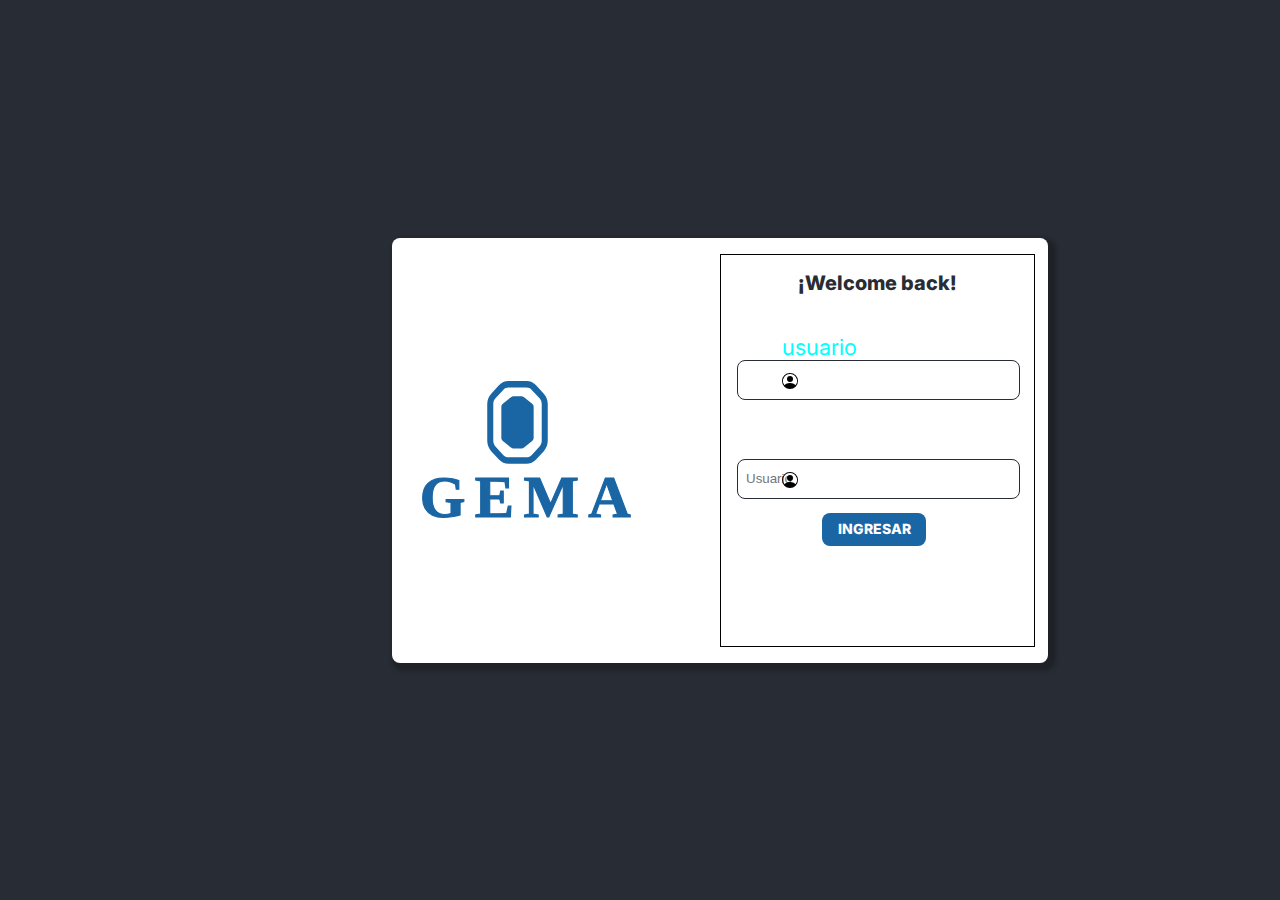
<file: index.html>
<!DOCTYPE html>
<html lang="es">

<head>
    <meta charset="UTF-8">
    <meta name="viewport" content="width=device-width, initial-scale=1.0">
    <title>Formulario Estilizado</title>
    <link rel="stylesheet" href="css/style.css">
   
</head>

<body>
    <div class="continer__form">
        <!-- Imagen Principal -->
         <div>
             <img src="logogema/Isologo.svg" alt="Logo Principal" class="logo__principal">
         </div>


      
       
            
            <!-- Campo de entrada Usuario -->
            <div class="input-container">

                <h2 class="texto__principal">¡Welcome back!</h2>


                <!-- usuario -->

                
                <label for="username" class="placeholder">
                    <span class="usuario">usuario</span>
                    <input type="text" id="username" class="input__logo" required checked>
                    <svg xmlns="http://www.w3.org/2000/svg" width="16" height="16" fill="currentColor" class="bi bi-person-circle logo__usuario" viewBox="0 0 16 16">
                        <path d="M11 6a3 3 0 1 1-6 0 3 3 0 0 1 6 0"/>
                        <path fill-rule="evenodd" d="M0 8a8 8 0 1 1 16 0A8 8 0 0 1 0 8m8-7a7 7 0 0 0-5.468 11.37C3.242 11.226 4.805 10 8 10s4.757 1.225 5.468 2.37A7 7 0 0 0 8 1"/>
                    </svg>
                </label>





                <!-- usuario -->
                <label for="username" class="placeholder2">

                    <input type="text" id="username" class="input__logo" required placeholder="Usuario" checked>
                    <svg xmlns="http://www.w3.org/2000/svg" width="16" height="16" fill="currentColor" class="bi bi-person-circle logo__usuario" viewBox="0 0 16 16">
                        <path d="M11 6a3 3 0 1 1-6 0 3 3 0 0 1 6 0"/>
                        <path fill-rule="evenodd" d="M0 8a8 8 0 1 1 16 0A8 8 0 0 1 0 8m8-7a7 7 0 0 0-5.468 11.37C3.242 11.226 4.805 10 8 10s4.757 1.225 5.468 2.37A7 7 0 0 0 8 1"/>
                    </svg>
                </label>

                <!-- Botón de ingresar -->
                <button class="btn__ingresar">INGRESAR</button>


            </div>

            

        



    </div>




</body>

</html>
</file>
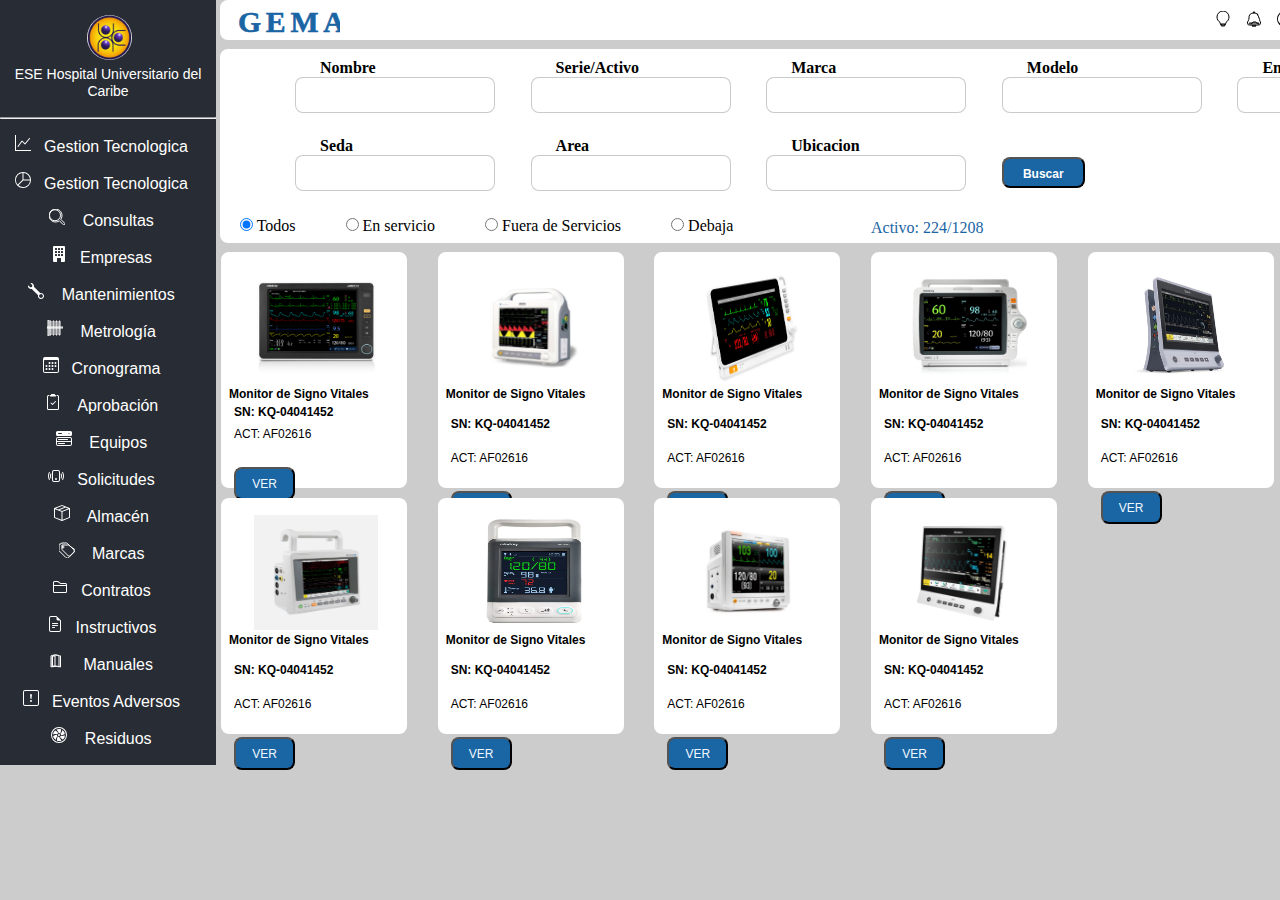
<file: menu.html>
<!DOCTYPE html>
<html lang="en">

<head>
    <meta charset="UTF-8">
    <meta name="viewport" content="width=device-width, initial-scale=1.0">
    <title>Document</title>
    <link rel="stylesheet" href="menu.css">
</head>

<body>

     <!--  esta es la primera section 1 -->
    <form action="#" class="despligue__form">
        
        <div>
            <img src="logogema/circulo.jpeg" alt="Descripción de la imagen" class="imagen__principal">
            <h2 class="texto__principal">ESE Hospital  Universitario del Caribe</h2>
        </div>
        
        <hr>

        <ul class="despligue__ul">

            
            <li>
                <svg xmlns="http://www.w3.org/2000/svg" width="16" height="16" fill="currentColor" class="bi bi-graph-up iconos" viewBox="0 0 16 16">
                    <path fill-rule="evenodd" d="M0 0h1v15h15v1H0zm14.817 3.113a.5.5 0 0 1 .07.704l-4.5 5.5a.5.5 0 0 1-.74.037L7.06 6.767l-3.656 5.027a.5.5 0 0 1-.808-.588l4-5.5a.5.5 0 0 1 .758-.06l2.609 2.61 4.15-5.073a.5.5 0 0 1 .704-.07"/>
                </svg>Gestion Tecnologica
            </li>

            <li>
                <svg xmlns="http://www.w3.org/2000/svg" width="16" height="16" fill="currentColor" class="bi bi-pie-chart iconos" viewBox="0 0 16 16">
                    <path d="M7.5 1.018a7 7 0 0 0-4.79 11.566L7.5 7.793zm1 0V7.5h6.482A7 7 0 0 0 8.5 1.018M14.982 8.5H8.207l-4.79 4.79A7 7 0 0 0 14.982 8.5M0 8a8 8 0 1 1 16 0A8 8 0 0 1 0 8"/>
                </svg>Gestion Tecnologica
                
            </li>   
                       
            <li>
                <svg xmlns="http://www.w3.org/2000/svg" width="16" height="16" fill="none" stroke="currentColor" class="bi bi-search iconos" viewBox="0 0 16 16">
                    <path d="M11.742 10.344a6.5 6.5 0 1 0-1.397 1.398h-.001l3.85 3.85a1 1 0 0 0 1.415-1.414l-3.85-3.85zm-5.74 1.406a5.5 5.5 0 1 1 0-11 5.5 5.5 0 0 1 0 11z"/>
                </svg> Consultas
            </li>
            <li>
                <svg xmlns="http://www.w3.org/2000/svg" width="16" height="16" fill="currentColor" class="bi bi-building-fill iconos" viewBox="0 0 16 16">
                    <path d="M3 0a1 1 0 0 0-1 1v14a1 1 0 0 0 1 1h3v-3.5a.5.5 0 0 1 .5-.5h3a.5.5 0 0 1 .5.5V16h3a1 1 0 0 0 1-1V1a1 1 0 0 0-1-1zm1 2.5a.5.5 0 0 1 .5-.5h1a.5.5 0 0 1 .5.5v1a.5.5 0 0 1-.5.5h-1a.5.5 0 0 1-.5-.5zm3 0a.5.5 0 0 1 .5-.5h1a.5.5 0 0 1 .5.5v1a.5.5 0 0 1-.5.5h-1a.5.5 0 0 1-.5-.5zm3.5-.5h1a.5.5 0 0 1 .5.5v1a.5.5 0 0 1-.5.5h-1a.5.5 0 0 1-.5-.5v-1a.5.5 0 0 1 .5-.5M4 5.5a.5.5 0 0 1 .5-.5h1a.5.5 0 0 1 .5.5v1a.5.5 0 0 1-.5.5h-1a.5.5 0 0 1-.5-.5zM7.5 5h1a.5.5 0 0 1 .5.5v1a.5.5 0 0 1-.5.5h-1a.5.5 0 0 1-.5-.5v-1a.5.5 0 0 1 .5-.5m2.5.5a.5.5 0 0 1 .5-.5h1a.5.5 0 0 1 .5.5v1a.5.5 0 0 1-.5.5h-1a.5.5 0 0 1-.5-.5zM4.5 8h1a.5.5 0 0 1 .5.5v1a.5.5 0 0 1-.5.5h-1a.5.5 0 0 1-.5-.5v-1a.5.5 0 0 1 .5-.5m2.5.5a.5.5 0 0 1 .5-.5h1a.5.5 0 0 1 .5.5v1a.5.5 0 0 1-.5.5h-1a.5.5 0 0 1-.5-.5zm3.5-.5h1a.5.5 0 0 1 .5.5v1a.5.5 0 0 1-.5.5h-1a.5.5 0 0 1-.5-.5v-1a.5.5 0 0 1 .5-.5"/>
                </svg>Empresas
                
            </li>
            <li>
                <svg xmlns="http://www.w3.org/2000/svg" width="16" height="16" fill="#ffffff" class="bi bi-wrench iconos" viewBox="0 0 16 16">
                    <path d="M.102 2.223A3.004 3.004 0 0 0 3.78 5.897l6.341 6.252A3.003 3.003 0 0 0 13 16a3 3 0 1 0-.851-5.878L5.897 3.781A3.004 3.004 0 0 0 2.223.1l2.141 2.142L4 4l-1.757.364zm13.37 9.019.528.026.287.445.445.287.026.529L15 13l-.242.471-.026.529-.445.287-.287.445-.529.026L13 15l-.471-.242-.529-.026-.287-.445-.445-.287-.026-.529L11 13l.242-.471.026-.529.445-.287.287-.445.529-.026L13 11z"/>
                </svg> Mantenimientos              
            </li>
            <li>
                <svg xmlns="http://www.w3.org/2000/svg" width="16" height="16" fill="none" stroke="currentColor" class="bi bi-rulers iconos" viewBox="0 0 16 16">
                    <path d="M1 0h1v16H1V0zM0 7h16v1H0V7zM3 1h1v14H3V1zM6 1h1v14H6V1zM9 1h1v14H9V1zM12 1h1v14h-1V1z"/>
                </svg> Metrología
            </li>

            <li>
                <svg xmlns="http://www.w3.org/2000/svg" width="16" height="16" fill="currentColor" class="bi bi-calendar3 iconos" viewBox="0 0 16 16">
                    <path d="M14 0H2a2 2 0 0 0-2 2v12a2 2 0 0 0 2 2h12a2 2 0 0 0 2-2V2a2 2 0 0 0-2-2M1 3.857C1 3.384 1.448 3 2 3h12c.552 0 1 .384 1 .857v10.286c0 .473-.448.857-1 .857H2c-.552 0-1-.384-1-.857z"/>
                    <path d="M6.5 7a1 1 0 1 0 0-2 1 1 0 0 0 0 2m3 0a1 1 0 1 0 0-2 1 1 0 0 0 0 2m3 0a1 1 0 1 0 0-2 1 1 0 0 0 0 2m-9 3a1 1 0 1 0 0-2 1 1 0 0 0 0 2m3 0a1 1 0 1 0 0-2 1 1 0 0 0 0 2m3 0a1 1 0 1 0 0-2 1 1 0 0 0 0 2m3 0a1 1 0 1 0 0-2 1 1 0 0 0 0 2m-9 3a1 1 0 1 0 0-2 1 1 0 0 0 0 2m3 0a1 1 0 1 0 0-2 1 1 0 0 0 0 2m3 0a1 1 0 1 0 0-2 1 1 0 0 0 0 2"/>
                </svg>Cronograma
                
                
            </li>
            <li>
                <svg xmlns="http://www.w3.org/2000/svg" width="16" height="16" fill="currentColor" class="bi bi-clipboard2-check iconos" viewBox="0 0 16 16">
                    <path d="M9.5 0a.5.5 0 0 1 .5.5.5.5 0 0 0 .5.5.5.5 0 0 1 .5.5V2a.5.5 0 0 1-.5.5h-5A.5.5 0 0 1 5 2v-.5a.5.5 0 0 1 .5-.5.5.5 0 0 0 .5-.5.5.5 0 0 1 .5-.5z"/>
                    <path d="M3 2.5a.5.5 0 0 1 .5-.5H4a.5.5 0 0 0 0-1h-.5A1.5 1.5 0 0 0 2 2.5v12A1.5 1.5 0 0 0 3.5 16h9a1.5 1.5 0 0 0 1.5-1.5v-12A1.5 1.5 0 0 0 12.5 1H12a.5.5 0 0 0 0 1h.5a.5.5 0 0 1 .5.5v12a.5.5 0 0 1-.5.5h-9a.5.5 0 0 1-.5-.5z"/>
                    <path d="M10.854 7.854a.5.5 0 0 0-.708-.708L7.5 9.793 6.354 8.646a.5.5 0 1 0-.708.708l1.5 1.5a.5.5 0 0 0 .708 0z"/>
                </svg> Aprobación
                
            </li>
            <li>
                <svg xmlns="http://www.w3.org/2000/svg" width="16" height="16" fill="currentColor" class="bi bi-menu-button-wide-fill iconos" viewBox="0 0 16 16">
                    <path d="M1.5 0A1.5 1.5 0 0 0 0 1.5v2A1.5 1.5 0 0 0 1.5 5h13A1.5 1.5 0 0 0 16 3.5v-2A1.5 1.5 0 0 0 14.5 0zm1 2h3a.5.5 0 0 1 0 1h-3a.5.5 0 0 1 0-1m9.927.427A.25.25 0 0 1 12.604 2h.792a.25.25 0 0 1 .177.427l-.396.396a.25.25 0 0 1-.354 0zM0 8a2 2 0 0 1 2-2h12a2 2 0 0 1 2 2v5a2 2 0 0 1-2 2H2a2 2 0 0 1-2-2zm1 3v2a1 1 0 0 0 1 1h12a1 1 0 0 0 1-1v-2zm14-1V8a1 1 0 0 0-1-1H2a1 1 0 0 0-1 1v2zM2 8.5a.5.5 0 0 1 .5-.5h9a.5.5 0 0 1 0 1h-9a.5.5 0 0 1-.5-.5m0 4a.5.5 0 0 1 .5-.5h6a.5.5 0 0 1 0 1h-6a.5.5 0 0 1-.5-.5"/>
                </svg> Equipos
                
            </li>
            <li>
                <svg xmlns="http://www.w3.org/2000/svg" width="16" height="16" fill="currentColor" class="bi bi-phone-vibrate iconos" viewBox="0 0 16 16">
                    <path d="M10 3a1 1 0 0 1 1 1v8a1 1 0 0 1-1 1H6a1 1 0 0 1-1-1V4a1 1 0 0 1 1-1zM6 2a2 2 0 0 0-2 2v8a2 2 0 0 0 2 2h4a2 2 0 0 0 2-2V4a2 2 0 0 0-2-2z"/>
                    <path d="M8 12a1 1 0 1 0 0-2 1 1 0 0 0 0 2M1.599 4.058a.5.5 0 0 1 .208.676A7 7 0 0 0 1 8c0 1.18.292 2.292.807 3.266a.5.5 0 0 1-.884.468A8 8 0 0 1 0 8c0-1.347.334-2.619.923-3.734a.5.5 0 0 1 .676-.208m12.802 0a.5.5 0 0 1 .676.208A8 8 0 0 1 16 8a8 8 0 0 1-.923 3.734.5.5 0 0 1-.884-.468A7 7 0 0 0 15 8c0-1.18-.292-2.292-.807-3.266a.5.5 0 0 1 .208-.676M3.057 5.534a.5.5 0 0 1 .284.648A5 5 0 0 0 3 8c0 .642.12 1.255.34 1.818a.5.5 0 1 1-.93.364A6 6 0 0 1 2 8c0-.769.145-1.505.41-2.182a.5.5 0 0 1 .647-.284m9.886 0a.5.5 0 0 1 .648.284C13.855 6.495 14 7.231 14 8s-.145 1.505-.41 2.182a.5.5 0 0 1-.93-.364C12.88 9.255 13 8.642 13 8s-.12-1.255-.34-1.818a.5.5 0 0 1 .283-.648"/>
                </svg>Solicitudes
                
                
            </li>
            <li>
                <svg xmlns="http://www.w3.org/2000/svg" width="16" height="16" fill="currentColor" class="bi bi-box-seam iconos" viewBox="0 0 16 16">
                    <path d="M8.186 1.113a.5.5 0 0 0-.372 0L1.846 3.5l2.404.961L10.404 2zm3.564 1.426L5.596 5 8 5.961 14.154 3.5zm3.25 1.7-6.5 2.6v7.922l6.5-2.6V4.24zM7.5 14.762V6.838L1 4.239v7.923zM7.443.184a1.5 1.5 0 0 1 1.114 0l7.129 2.852A.5.5 0 0 1 16 3.5v8.662a1 1 0 0 1-.629.928l-7.185 2.874a.5.5 0 0 1-.372 0L.63 13.09a1 1 0 0 1-.63-.928V3.5a.5.5 0 0 1 .314-.464z"/>
                </svg> Almacén
                
            </li>
            <li>
                <svg xmlns="http://www.w3.org/2000/svg" width="16" height="16" fill="none" stroke="currentColor" class="bi bi-tag iconos" viewBox="0 0 16 16">
                    <path d="M2 2a1 1 0 0 1 1-1h4.586a1 1 0 0 1 .707.293l6.414 6.414a2 2 0 0 1 0 2.828l-5 5a2 2 0 0 1-2.828 0l-6.414-6.414A1 1 0 0 1 0 7.586V3a1 1 0 0 1 1-1zm1 1v4.586l6.414 6.414a1 1 0 0 0 1.414 0l5-5a1 1 0 0 0 0-1.414L9.414 3H3zm1 1a1 1 0 1 0 0 2 1 1 0 0 0 0-2z"/>
                </svg> Marcas
            </li>
            <li>
                <svg xmlns="http://www.w3.org/2000/svg" width="16" height="16" fill="currentColor" class="bi bi-folder2 iconos" viewBox="0 0 16 16">
                    <path d="M1 3.5A1.5 1.5 0 0 1 2.5 2h2.764c.958 0 1.76.56 2.311 1.184C7.985 3.648 8.48 4 9 4h4.5A1.5 1.5 0 0 1 15 5.5v7a1.5 1.5 0 0 1-1.5 1.5h-11A1.5 1.5 0 0 1 1 12.5zM2.5 3a.5.5 0 0 0-.5.5V6h12v-.5a.5.5 0 0 0-.5-.5H9c-.964 0-1.71-.629-2.174-1.154C6.374 3.334 5.82 3 5.264 3zM14 7H2v5.5a.5.5 0 0 0 .5.5h11a.5.5 0 0 0 .5-.5z"/>
                </svg>Contratos
                
            </li>
            <li>
                <svg xmlns="http://www.w3.org/2000/svg" width="16" height="16" fill="currentColor" class="bi bi-file-earmark-text iconos" viewBox="0 0 16 16">
                    <path d="M5.5 7a.5.5 0 0 0 0 1h5a.5.5 0 0 0 0-1zM5 9.5a.5.5 0 0 1 .5-.5h5a.5.5 0 0 1 0 1h-5a.5.5 0 0 1-.5-.5m0 2a.5.5 0 0 1 .5-.5h2a.5.5 0 0 1 0 1h-2a.5.5 0 0 1-.5-.5"/>
                    <path d="M9.5 0H4a2 2 0 0 0-2 2v12a2 2 0 0 0 2 2h8a2 2 0 0 0 2-2V4.5zm0 1v2A1.5 1.5 0 0 0 11 4.5h2V14a1 1 0 0 1-1 1H4a1 1 0 0 1-1-1V2a1 1 0 0 1 1-1z"/>
                </svg>Instructivos
                
            </li>
            <li>
                <svg xmlns="http://www.w3.org/2000/svg" width="16" height="16" fill="none" stroke="currentColor" class="bi bi-book iconos" viewBox="0 0 16 16">
                    <path d="M1 2.828c.885-.37 2.154-.768 4-.805 1.846.037 3.115.436 4 .805V14c-.885-.37-2.154-.768-4-.805-1.846.037-3.115.436-4 .805V2.828zM5 3c-1.405 0-2.462.237-3 .486V13.5c.508-.192 1.541-.437 3-.482V3z"/>
                    <path d="M9.5 2.828c-.885-.37-2.154-.768-4-.805C4.654 2.043 3.385 2.442 2.5 2.828V14c.885-.37 2.154-.768 4-.805 1.846.037 3.115.436 4 .805V2.828z"/>
                </svg> Manuales
            </li>
            <li>
                <svg xmlns="http://www.w3.org/2000/svg" width="16" height="16" fill="currentColor" class="bi bi-exclamation-square iconos" viewBox="0 0 16 16">
                    <path d="M14 1a1 1 0 0 1 1 1v12a1 1 0 0 1-1 1H2a1 1 0 0 1-1-1V2a1 1 0 0 1 1-1zM2 0a2 2 0 0 0-2 2v12a2 2 0 0 0 2 2h12a2 2 0 0 0 2-2V2a2 2 0 0 0-2-2z"/>
                    <path d="M7.002 11a1 1 0 1 1 2 0 1 1 0 0 1-2 0M7.1 4.995a.905.905 0 1 1 1.8 0l-.35 3.507a.552.552 0 0 1-1.1 0z"/>
                </svg>Eventos Adversos
                 
            </li>
            <li>
                <svg xmlns="http://www.w3.org/2000/svg" width="16" height="16" fill="currentColor" class="bi bi-fan  iconos" viewBox="0 0 16 16">
                    <path d="M10 3c0 1.313-.304 2.508-.8 3.4a2 2 0 0 0-1.484-.38c-.28-.982-.91-2.04-1.838-2.969a8 8 0 0 0-.491-.454A6 6 0 0 1 8 2c.691 0 1.355.117 1.973.332Q10 2.661 10 3m0 5q0 .11-.012.217c1.018-.019 2.2-.353 3.331-1.006a8 8 0 0 0 .57-.361 6 6 0 0 0-2.53-3.823 9 9 0 0 1-.145.64c-.34 1.269-.944 2.346-1.656 3.079.277.343.442.78.442 1.254m-.137.728a2 2 0 0 1-1.07 1.109c.525.87 1.405 1.725 2.535 2.377q.3.174.605.317a6 6 0 0 0 2.053-4.111q-.311.11-.641.199c-1.264.339-2.493.356-3.482.11ZM8 10c-.45 0-.866-.149-1.2-.4-.494.89-.796 2.082-.796 3.391q0 .346.027.678A6 6 0 0 0 8 14c.94 0 1.83-.216 2.623-.602a8 8 0 0 1-.497-.458c-.925-.926-1.555-1.981-1.836-2.96Q8.149 10 8 10M6 8q0-.12.014-.239c-1.02.017-2.205.351-3.34 1.007a8 8 0 0 0-.568.359 6 6 0 0 0 2.525 3.839 8 8 0 0 1 .148-.653c.34-1.267.94-2.342 1.65-3.075A2 2 0 0 1 6 8m-3.347-.632c1.267-.34 2.498-.355 3.488-.107.196-.494.583-.89 1.07-1.1-.524-.874-1.406-1.733-2.541-2.388a8 8 0 0 0-.594-.312 6 6 0 0 0-2.06 4.106q.309-.11.637-.199M8 9a1 1 0 1 0 0-2 1 1 0 0 0 0 2"/>
                    <path d="M8 15A7 7 0 1 1 8 1a7 7 0 0 1 0 14m0 1A8 8 0 1 0 8 0a8 8 0 0 0 0 16"/>
                </svg> Residuos
                
            </li>

        </ul>
        </div>
    </form>
 
    
    
    <section class="enlace">        
        <!-- esta es la segunda section 2 -->        
        <div >
          <img src="logogema/Logotipo.svg" alt=""   class="imagen__gema-menu">
        </div>
        <div class="derecha">
          <!-- bombillo -->
          <svg xmlns="http://www.w3.org/2000/svg" width="16" height="16" fill="none" stroke="currentColor" class="bi bi-lightbulb iconos" viewBox="0 0 16 16">
            <path d="M2 6a6 6 0 1 1 12 0c0 2.34-1.212 4.19-3 5.313V12a1 1 0 0 1-1 1v1a1 1 0 0 1-1 1H7a1 1 0 0 1-1-1v-1a1 1 0 0 1-1-1v-.687C3.213 10.19 2 8.34 2 6zm4 7v1h4v-1H6z"/>
          </svg>          
          <!-- campana -->
          <svg xmlns="http://www.w3.org/2000/svg" width="16" height="16" fill="none" stroke="currentColor" class="bi bi-bell iconos" viewBox="0 0 16 16">
            <path d="M8 16a2 2 0 0 0 1.985-1.75H6.015A2 2 0 0 0 8 16zm.75-14.5a.75.75 0 0 0-1.5 0h1.5zm3.42 2.08A5.5 5.5 0 0 0 8 2a5.5 5.5 0 0 0-4.17 1.58A5.478 5.478 0 0 0 3 7c0 1.06-.292 2.025-.767 2.873l-.021.034a3.117 3.117 0 0 0-.772 2.1v.005c0 .118.003.235.01.35C1.46 13.57 2.343 14 3.5 14h9c1.157 0 2.04-.43 2.05-1.638a4.978 4.978 0 0 0 .01-.35v-.005a3.117 3.117 0 0 0-.772-2.1l-.021-.034A5.525 5.525 0 0 0 13 7a5.478 5.478 0 0 0-1.83-3.42zM12.5 13a2.5 2.5 0 0 1-2.45-2H6.95a2.5 2.5 0 0 1-2.45 2H3.5a.5.5 0 0 1 0-1h9a.5.5 0 0 1 0 1h-.5z"/>
          </svg>          
          <!-- usuario -->
          <svg xmlns="http://www.w3.org/2000/svg" width="16" height="16" fill="currentColor" class="bi bi-person-circle logo__usuario iconos" viewBox="0 0 16 16">
            <path d="M11 6a3 3 0 1 1-6 0 3 3 0 0 1 6 0"/>
            <path fill-rule="evenodd" d="M0 8a8 8 0 1 1 16 0A8 8 0 0 1 0 8m8-7a7 7 0 0 0-5.468 11.37C3.242 11.226 4.805 10 8 10s4.757 1.225 5.468 2.37A7 7 0 0 0 8 1"/>
          </svg>
          <h2 class="texto__usuario">Nombre del Usuario</h2>
          <!-- flecha > hacia abajo -->
          <svg xmlns="http://www.w3.org/2000/svg" width="16" height="16" fill="currentColor" class="bi bi-chevron-down iconos" viewBox="0 0 16 16">
            <path fill-rule="evenodd" d="M1.646 5.646a.5.5 0 0 1 .708 0L8 11.293l5.646-5.647a.5.5 0 0 1 .708.708l-6 6a.5.5 0 0 1-.708 0l-6-6a.5.5 0 0 1 0-.708z"/>
          </svg>
        </div>
      </div>
    </section>



    <!--  esta es la tercera section 3 -->

    <section class="imput__section">

        <div class="enlaces__usuario">

            <section  class="label__input">  

                <label for="Nombre">
                    <span>Nombre</span>
                    <input type="text" name="Nombre" class="Nombre">
                </label>
                <label for="Nombre">
                    <span>Serie/Activo</span>
                    <input type="text" name="Nombre" class="Nombre">
                </label>
                <label for="Nombre">
                    <span> Marca</span>
                    <input type="text" name="Nombre" class="Nombre">
                </label>
                <label for="Nombre">
                    <span>Modelo</span>
                    <input type="text" name="Nombre" class="Nombre">
                </label>
                <label for="Nombre">
                    <span>Entidad</span>
                    <input type="text" name="Nombre" class="Nombre">
                </label>
                <label for="Nombre">
                    <span>Seda</span>
                    <input type="text" name="Nombre" class="Nombre">
                </label>
                <label for="Nombre">
                    <span>Area</span>
                    <input type="text" name="Nombre" class="Nombre">
                </label>
                <label for="Nombre">
                    <span>Ubicacion</span>
                    <input type="text" name="Nombre" class="Nombre">
                </label>


                <!-- el boton -->
                <button class="boton__principal">
                   <h2 class="buscar__texto">Buscar</h2> 
                </button>

            </section>
            <!-- tercera sesion -->
            <section class="input__iconos"> 

                <div class="input__radio">  
                   
                    <label for="nombre__radio1" class="label-radio">
                        <input type="radio" id="nombre__radio1" name="Nombre" class="nombre-radio" value="opcion1" checked>
                        Todos
                    </label>

                    <label for="nombre__radio2" class="label-radio">
                        <input type="radio" id="nombre__radio2" name="Nombre" class="nombre-radio" value="opcion2">
                        En servicio
                    </label>

                    <label for="nombre__radio3" class="label-radio">
                        <input type="radio" id="nombre__radio3" name="Nombre" class="nombre-radio" value="opcion3">
                        Fuera de Servicios
                    </label>

                    <label for="nombre__radio4" class="label-radio">
                        <input type="radio" id="nombre__radio4" name="Nombre" class="nombre-radio" value="opcion4">
                        Debaja
                    </label>
                    

                </div>
                <p class="parafo-activo">
                    Activo: 224/1208  
                </p>
                <div class="iconos__svg">  

                    <!-- icono de los puntos y tres linias  -->
                    <svg xmlns="http://www.w3.org/2000/svg" width="16" height="16" fill="currentColor" class="bi bi-list-ul  flecha" viewBox="0 0 16 16">
                        <path fill-rule="evenodd" d="M5 11.5a.5.5 0 0 1 .5-.5h9a.5.5 0 0 1 0 1h-9a.5.5 0 0 1-.5-.5m0-4a.5.5 0 0 1 .5-.5h9a.5.5 0 0 1 0 1h-9a.5.5 0 0 1-.5-.5m0-4a.5.5 0 0 1 .5-.5h9a.5.5 0 0 1 0 1h-9a.5.5 0 0 1-.5-.5m-3 1a1 1 0 1 0 0-2 1 1 0 0 0 0 2m0 4a1 1 0 1 0 0-2 1 1 0 0 0 0 2m0 4a1 1 0 1 0 0-2 1 1 0 0 0 0 2"/>
                    </svg>
                    <!-- icono de los cuatro cuadrados  -->
                    <svg xmlns="http://www.w3.org/2000/svg" width="16" height="16" fill="currentColor" class="bi bi-grid flecha flecha1" viewBox="0 0 16 16">
                        <path d="M1 2.5A1.5 1.5 0 0 1 2.5 1h3A1.5 1.5 0 0 1 7 2.5v3A1.5 1.5 0 0 1 5.5 7h-3A1.5 1.5 0 0 1 1 5.5zM2.5 2a.5.5 0 0 0-.5.5v3a.5.5 0 0 0 .5.5h3a.5.5 0 0 0 .5-.5v-3a.5.5 0 0 0-.5-.5zm6.5.5A1.5 1.5 0 0 1 10.5 1h3A1.5 1.5 0 0 1 15 2.5v3A1.5 1.5 0 0 1 13.5 7h-3A1.5 1.5 0 0 1 9 5.5zm1.5-.5a.5.5 0 0 0-.5.5v3a.5.5 0 0 0 .5.5h3a.5.5 0 0 0 .5-.5v-3a.5.5 0 0 0-.5-.5zM1 10.5A1.5 1.5 0 0 1 2.5 9h3A1.5 1.5 0 0 1 7 10.5v3A1.5 1.5 0 0 1 5.5 15h-3A1.5 1.5 0 0 1 1 13.5zm1.5-.5a.5.5 0 0 0-.5.5v3a.5.5 0 0 0 .5.5h3a.5.5 0 0 0 .5-.5v-3a.5.5 0 0 0-.5-.5zm6.5.5A1.5 1.5 0 0 1 10.5 9h3a1.5 1.5 0 0 1 1.5 1.5v3a1.5 1.5 0 0 1-1.5 1.5h-3A1.5 1.5 0 0 1 9 13.5zm1.5-.5a.5.5 0 0 0-.5.5v3a.5.5 0 0 0 .5.5h3a.5.5 0 0 0 .5-.5v-3a.5.5 0 0 0-.5-.5z"/>
                    </svg>
                    <!-- icono de un mas dentro de un cuadro  mas  -->
                    <svg xmlns="http://www.w3.org/2000/svg" width="16" height="16" fill="currentColor" class="bi bi-plus-square flecha " viewBox="0 0 16 16">
                        <path d="M14 1a1 1 0 0 1 1 1v12a1 1 0 0 1-1 1H2a1 1 0 0 1-1-1V2a1 1 0 0 1 1-1zM2 0a2 2 0 0 0-2 2v12a2 2 0 0 0 2 2h12a2 2 0 0 0 2-2V2a2 2 0 0 0-2-2z"/>
                        <path d="M8 4a.5.5 0 0 1 .5.5v3h3a.5.5 0 0 1 0 1h-3v3a.5.5 0 0 1-1 0v-3h-3a.5.5 0 0 1 0-1h3v-3A.5.5 0 0 1 8 4"/>
                    </svg>
                    <!-- icono fcha arriba  -->
                    <svg xmlns="http://www.w3.org/2000/svg" width="16" height="16" fill="currentColor" class="bi bi-journal-arrow-up  flecha" viewBox="0 0 16 16">
                        <path fill-rule="evenodd" d="M8 11a.5.5 0 0 0 .5-.5V6.707l1.146 1.147a.5.5 0 0 0 .708-.708l-2-2a.5.5 0 0 0-.708 0l-2 2a.5.5 0 1 0 .708.708L7.5 6.707V10.5a.5.5 0 0 0 .5.5"/>
                        <path d="M3 0h10a2 2 0 0 1 2 2v12a2 2 0 0 1-2 2H3a2 2 0 0 1-2-2v-1h1v1a1 1 0 0 0 1 1h10a1 1 0 0 0 1-1V2a1 1 0 0 0-1-1H3a1 1 0 0 0-1 1v1H1V2a2 2 0 0 1 2-2"/>
                        <path d="M1 5v-.5a.5.5 0 0 1 1 0V5h.5a.5.5 0 0 1 0 1h-2a.5.5 0 0 1 0-1zm0 3v-.5a.5.5 0 0 1 1 0V8h.5a.5.5 0 0 1 0 1h-2a.5.5 0 0 1 0-1zm0 3v-.5a.5.5 0 0 1 1 0v.5h.5a.5.5 0 0 1 0 1h-2a.5.5 0 0 1 0-1z"/>
                    </svg>

                </div>
                <!-- section de los input radios -->
                
             
            </section>    

        <div>   

    </section>


     
    <!--  cuarta section 4 esta bacia  -->



    <div class="contenedor">

        <div class="contenido">
            <img src="logogema/bd1f0a91bd407b5e559f9f1d4c292f8f maquina 1.png" alt="maguina1" class="Monitor__vital">
        
            <div>
                <h2 class="monitor-vital">Monitor de Signo Vitales</h2>
                <p class="sn">SN: KQ-04041452</p>
                <p class="act">ACT: AF02616</p>            
            </div>

            <button class="monitor-vital__boton">VER</button>
        </div>  

        <div class="contenido">
            <img src="logogema/moniro2.png" alt="maguina1" class="Monitor__vital">
            <h2 class="monitor-vital">Monitor de Signo Vitales</h2>
            <p class="sn">SN: KQ-04041452</p>
            <p class="act">ACT: AF02616</p>
            <button class="monitor-vital__boton">VER</button>
        </div>
        <div class="contenido">
            <img src="logogema/monitor3.png" alt="maguina1" class="Monitor__vital">
            <h2 class="monitor-vital">Monitor de Signo Vitales</h2>
            <p class="sn">SN: KQ-04041452</p>
            <p class="act">ACT: AF02616</p>
            <button class="monitor-vital__boton">VER</button>
        </div>
        <div class="contenido">
            <img src="logogema/monitor4.jpeg" alt="maguina1" class="Monitor__vital">
            <h2 class="monitor-vital">Monitor de Signo Vitales</h2>
            <p class="sn">SN: KQ-04041452</p>
            <p class="act">ACT: AF02616</p>
            <button class="monitor-vital__boton">VER</button>
        </div>
        <div class="contenido">
            <img src="logogema/monitor5.jpeg" alt="maguina1" class="Monitor__vital">
            <h2 class="monitor-vital">Monitor de Signo Vitales</h2>
            <p class="sn">SN: KQ-04041452</p>
            <p class="act">ACT: AF02616</p>
            <button class="monitor-vital__boton">VER</button>
        </div>
        <div class="contenido">
            <img src="logogema/monitor6.jpeg" alt="maguina1" class="Monitor__vital">
            <h2 class="monitor-vital">Monitor de Signo Vitales</h2>
            <p class="sn">SN: KQ-04041452</p>
            <p class="act">ACT: AF02616</p>
            <button class="monitor-vital__boton">VER</button>
        </div>
        <div class="contenido">
            <img src="logogema/monitor7.jpeg" alt="maguina1" class="Monitor__vital">
            <h2 class="monitor-vital">Monitor de Signo Vitales</h2>
            <p class="sn">SN: KQ-04041452</p>
            <p class="act">ACT: AF02616</p>
            <button class="monitor-vital__boton">VER</button>
        </div>
        <div class="contenido">
            <img src="logogema/monitor8.png" alt="maguina1" class="Monitor__vital">
            <h2 class="monitor-vital">Monitor de Signo Vitales</h2>
            <p class="sn">SN: KQ-04041452</p>
            <p class="act">ACT: AF02616</p>
            <button class="monitor-vital__boton">VER</button>
        </div>
        <div class="contenido">
            <img src="logogema/monitor9.jpeg" alt="maguina1" class="Monitor__vital">
            <h2 class="monitor-vital">Monitor de Signo Vitales</h2>
            <p class="sn">SN: KQ-04041452</p>
            <p class="act">ACT: AF02616</p>
            <button class="monitor-vital__boton">VER</button>
        </div>
        <div class="contenido">
            <img src="logogema/monitor10.jpeg" alt="maguina1" class="Monitor__vital">
            <h2 class="monitor-vital">Monitor de Signo Vitales</h2>
            <p class="sn">SN: KQ-04041452</p>
            <p class="act">ACT: AF02616</p>
            <button class="monitor-vital__boton">VER</button>
        </div>
    
    </div>
    

    
</body>

</html>
</file>
<file: css/style.css>
/* Importación de la fuente desde Google Fonts */
@import url('https://fonts.googleapis.com/css2?family=Inter:ital,opsz,wght@0,14..32,100..900;1,14..32,100..900&display=swap');

/* Estilos generales */
* {
  box-sizing: border-box;
  padding: 0;
  margin: 0;
}

body {
  width: 1440px;
  height: 970px;
  padding: 10px 0px;
  background-color: #282C34;
  display: flex;
  justify-content: center;
  align-items: center;
  height: 100vh;
  margin: 0;
  font-family: 'Inter', sans-serif;
}

/* contenedor principal */



.continer__form{
width: 656px;
height: 425px;
border-radius: 8px;
background-color: #ffffff;
display: grid;
grid-template-columns: repeat(auto-fit, minmax(200px, 1fr));
padding: 16px;
box-shadow: 4px 4px 4px 4px #00000040;
}
/* stylos a la imagen de gema */
.logo__principal{
  width: 309px;
  height: 213px;
  grid-column: 1/2;
  grid-row: 1 / 2;
  position: relative;
  top:94px;
  right: 45px;
}

/* stylos a los texto y los input */

.input-container{
width:315px ;
height: 393px;
padding: 16px;
border: 1px solid #000;
display: grid;
grid-template-columns: repeat(auto-fit, minmax(200px, 1fr));

}

/* texto principal */

.texto__principal{
  font-family: 'Inter', sans-serif;
  font-size: 20px;
  font-weight: 800;
  color: #282C34;
  text-align: center;

}

/* input */
.input__logo {
  width: 283px;
  height: 40px;
  border-radius: 8px;
  border: 1px solid #282C34;
  padding: 8px;
}

.usuario {
  position: relative;
  transition: transform 0.3s ease-in-out, top 0.3s ease-in-out; /* Añade una transición */
  top: 30px;
  left: 45px;
  color: #282C3440;
  font-weight: 400;
  font-size: 22px;
  font-family: 'Inter', sans-serif;
  cursor: pointer;
}

/* Cuando el input está enfocado, el texto "usuario" sube */
.input__logo:focus ,.usuario{
  transform: translateY(30px); /* Mueve el texto hacia arriba */
  top: 0; /* Ajusta `top` si es necesario */
  color: aqua; /* Cambia el color (opcional) */
}

.logo__usuario{

  position: relative;
  left: 45px;
  bottom: 27px;
}

  /* Estilos del botón de ingresar */
  .btn__ingresar {
    width: 104px;
    height: 33px;
    padding: 8px 16px;
    border-radius: 8px;
    border: none !important;
    background: #1A65A4;
    font-family: 'Inter', sans-serif;
    font-size: 14px;
    font-weight: 800;
    line-height: 16.94px;
    text-align: center; 
    color: #FFFFFF;
    position: relative;
    bottom: 45px;
    left: 85px;
  }
</file>
<file: menu.css>
* {
  box-sizing: border-box;
  padding: 0;
  margin: 0;
  list-style: none;
  line-height: none;
}
/*  bueno en el body dividi las sectiones en 2 una de 15 % yb la otra de 85%  con tres filas  */
body{
  display: grid;
  grid-template-columns: 15%; /* Define dos columnas: una del 15% y otra del 85% del ancho */
  grid-template-rows: 10% 10% 30%; /* Define dos filas: la primera del 90% y la segunda del 10% de la altura */
  height: 100vh; /* El contenedor ocupa el 100% de la altura de la ventana */
  width: 1440px; /* El contenedor ocupa el 100% del ancho de la ventana */
  height: 710px; /* Ocupa el 100% de la altura de la ventana */
  background-color: #cccccc;
}
/* 1section */ 
.despligue__form{

  grid-column: 1 / 1;
  grid-row: 1 / 5;
  background-color: #282C34;
  
}
/* estilos en despligue */


.texto__principal, .despligue__ul{
  font-family: 'Inter', sans-serif;
  color: #ffff;
  padding-top:17px;
  padding-bottom: 17px;
  display: grid;
  gap: 17px;
  text-align: center;
 

}
.texto__principal{
  font-size: 14px;
  line-height: 17px;
  text-align: center;
  font-weight: 400;
  color: #ffff;
  
}






/* 2 section */ 
/*  enlaces  */
.enlace{
  grid-column: 2 / 2;
  grid-row: 1 / 1;
  height: 40px; /* Ajusta la altura al */
  width: 1290px; /* Ajusta el ancho al */
  position: relative;
  left: 4px;  
  border-radius: 8px;
  background-color: #ffff;
  display: flex;
  justify-content: space-between;
}
/* nuestra imagen gema */
.imagen__gema-menu{
 width:105px;
 height: 55px;
 position: relative;
 left: 15px;

}
 /*  los enlace   de iconos */

.derecha{
  display: flex;
  justify-content: space-between;
  gap: 15px;
  position: relative;
  right: 25px;
  text-align: center;
  margin: auto 0;
}

/* iconos  */

.iconos{
  position: relative;
  bottom: 1px;
  right: 13px;
  
  
}

/* imagen principa; */

.imagen__principal{

  width: 45px;
  height: 45px;
  position: relative;
  left:87px ;
  top: 15px;
  border-radius: 50%;
}

/* el texto de nombre de usuario */

.texto__usuario{
font-family: 'Inter', sans-serif;
font-weight: 600;
font-size: 14px;
line-height: 17px;
color:  #282C34;
}

/* tercera sencion  */

/* tercera sesion ancho y largo  */
.imput__section{
  height: 194px; /* Ajusta la altura al */
  width: 1290px; /* Ajusta el ancho al */
  position: relative;
  left: 4px; 
  bottom: 22px; 
  border-radius: 8px;
  background-color: #ffff;
 
}


/* stylos de label y input */


/* padre */

.label__input {
  display: grid;
  grid-template-columns: repeat(auto-fit, minmax(200px, 1fr));
  gap: 10px;
  width: 1178px;
  height:155px ;  
  padding: 5px;
  position: relative;
  left: 70px;
}

.label__input label {
  display: flex;
  flex-direction: column;
  font-size: 1rem;
  gap: 5px;
  position: relative;

}

span {
  font-weight: bold;
  position: relative;
  left: 25px;
  top: 5px;
}

/* direnrtamente al los inpus */
.Nombre {
  width: 200px;
  height: 36px;
  border-radius: 0.5rem;
  padding-left: 8px;
  padding-right: 8px;
  border: 1px solid #282C3440

}

/* Sección del botón */
.boton__principal {
  width: 83px;
  height: 31px;
  border-radius: 8px;
  padding: 8px 16px 8px 16px;
  background-color:  #1A65A4;
  position: relative;
  top: 25px; 

}
/* texto de el boton */
.buscar__texto{
font-family: 'Inter', sans-serif;
font-size: 12px;
line-height: 14px;
color: #ffff;

}

/* tercera sesion  */


/* el padre  de todo */
.input__iconos{
display: flex;
justify-content: space-between;

}
/* solo los inpus radios */

.input__radio{
  display: flex;
  gap:50px ;
  position: relative;
  top: 13px;
  left: 20px;
}


.parafo-activo{
position: relative;
right:130px;
top: 15px;
color: #1A65A4;
}

.iconos__svg{
display:  flex;
gap: 15px;
position: relative;
top: 15px;
right: 20px;

}
/* iconos de los cuatro cudros */

.flecha1{
color: #1A65A4;

}




/* section 4 */
.contenedor{
  display: grid;
  grid-template-columns: repeat(auto-fit, minmax(200px, 1fr));
  gap: 10px;


}


.contenido {
  width: 186px;
  height: 236px;
  max-width: 200px;
  min-width:180px;
  border-radius: 8px;
  background-color: #ffff;
  position: relative;
  top: 110px;
  left: 5px;
  padding: 8px;
  display: grid;
  gap:12px ;
  
}
/* monitor  vital img */
.Monitor__vital{
  width:124px;
  height:115px;
  position: relative;
  left: 25px;
  top: 9px;
}
/* letra de monitor vital */
.monitor-vital{
font-family: 'Inter', sans-serif;
font-weight: 600;
line-height: 14px;
font-size: 12px;
}

.sn{
font-family: 'Inter', sans-serif;
font-size: 12px;
line-height: 12px;
font-weight: 600;
padding: 5px;

}
.act{
font-family: 'Inter', sans-serif;
font-size: 12px;
line-height: 12px;
font-weight: 400;
padding: 5px;
}

.monitor-vital__boton{
  font-family: 'Inter', sans-serif;
  width: 61px;
  height: 33px;
  border-radius: 8px;
  padding: 8px 16px 8px 16px;
  background-color: #1A65A4;
  color:aliceblue;
  position: relative;
  left: 5px;
  top: 10px;
  font-size: 12px;

}
</file>
